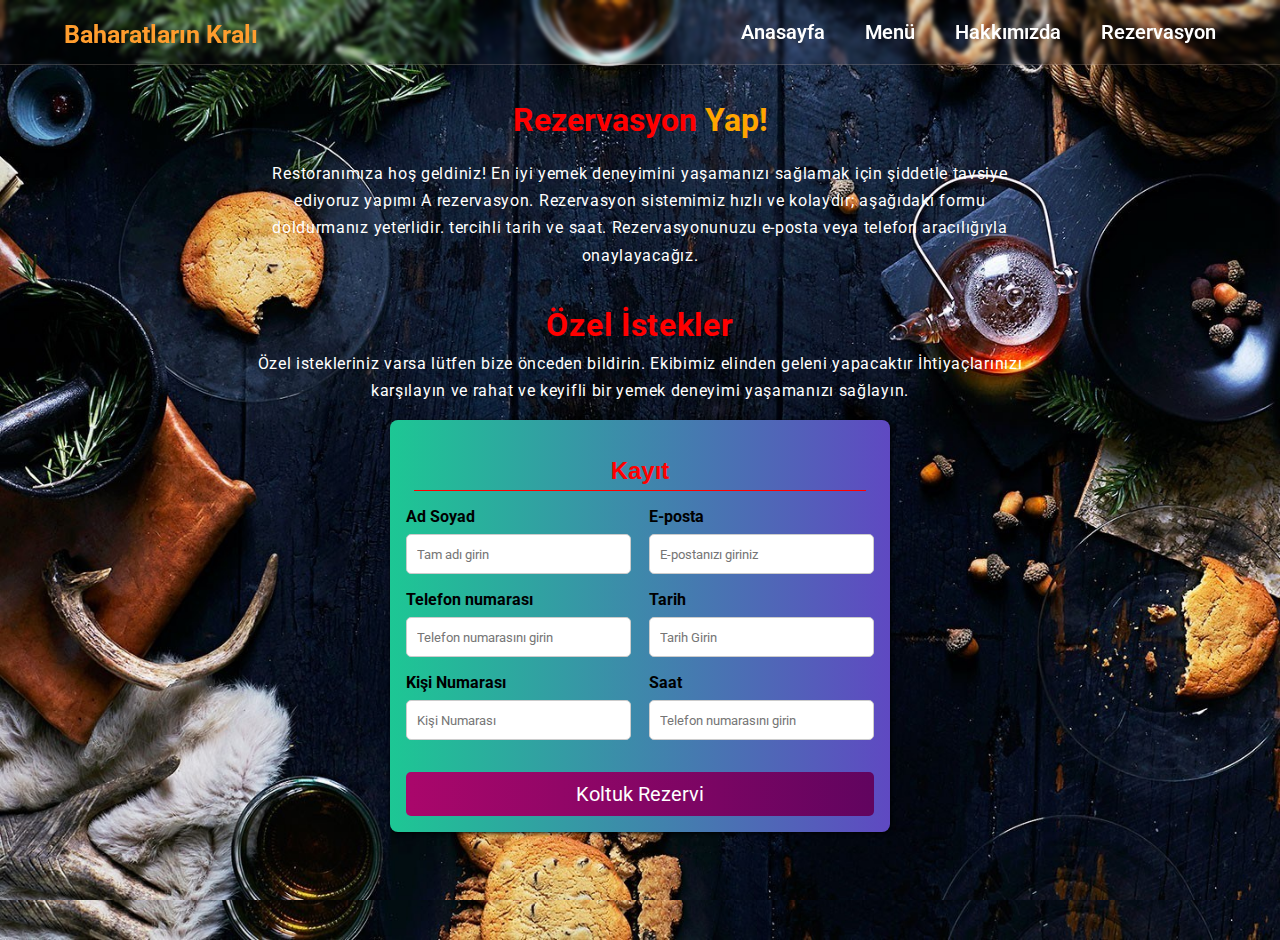
<file: Köfteci İsmail Usta/rezervasyon.html>
<!DOCTYPE html>
<html lang="en">
<head>
    <title> Baharatların Kralı </title>

    <!-- harici css -->
    <link rel="stylesheet" href="./resim/css/style.css">
    <link rel="stylesheet" href="./resim/css/reservation.css">
	<link rel="shortcut icon" href="resim/images/cta-banner.png" type="image/x-icon">

   <!-- javascript kodu -->
    <script src="resim/js/script.js" defer></script>
    <script src="resim/js/reservation.js" defer></script>
</head>

<body>
    <!-- Başlık Bölümü -->
    <section class="header-img">
        <header class="header-main">
            <nav class="nav-main">
                <h1 class="main-title"><a href="#">Baharatların Kralı</a></h1>
                <div class="openMenu"><i class="fa-solid fa-bars" style="color: #ff9d2e;"></i></div>
                <ul class="nav-ul">
                    <li><a href="index.html">Anasayfa</a></li>
                    <li><a href="index.html#menu">Menü</a></li>
                    <li><a href="hakkımızda.html">Hakkımızda</a></li>
                    <li><a href="#">Rezervasyon</a></li>
                    <div class="closeMenu"><i class="fa-solid fa-xmark"></i></div>
                </ul>
            </nav>
        </header>
        <div class="container">
            <h2>Rezervasyon <span>Yap!</span></h2>
            <div class="reservation-details">
                <p>Restoranımıza hoş geldiniz! En iyi yemek deneyimini yaşamanızı sağlamak için şiddetle tavsiye ediyoruz
                    yapımı
                    A
                    rezervasyon. Rezervasyon sistemimiz hızlı ve kolaydır; aşağıdaki formu doldurmanız yeterlidir.
                    tercihli
                    tarih ve saat. Rezervasyonunuzu e-posta veya telefon aracılığıyla onaylayacağız.</p>
                <h2>Özel İstekler</h2>
                <p>Özel istekleriniz varsa lütfen bize önceden bildirin. Ekibimiz elinden geleni yapacaktır
                    İhtiyaçlarınızı karşılayın ve rahat ve keyifli bir yemek deneyimi yaşamanızı sağlayın.</p>
            </div>
            <div class="table-container">
                <form name="reservation-form">
                    <h2>Kayıt</h2>
                    <div class="content">
                        <div class="input-box">
                            <label for="name">Ad Soyad</label>
                            <input type="text" placeholder="Tam adı girin" name="ad" required>
                        </div>
                        <div class="input-box">
                            <label for="email">E-posta</label>
                            <input type="email" placeholder="E-postanızı giriniz" name="e-posta" required>
                        </div>
                        <div class="input-box">
                            <label for="phone">Telefon numarası</label>
                            <input type="tel" placeholder="Telefon numarasını girin" name="telefon" pattern="[0-9]{10}" required>
                        </div>
                        <div class="input-box">
                            <label for="date">Tarih</label>
                            <input type="Tarih" placeholder="Tarih Girin" name="Tarih" required>
                        </div>
                        <div class="input-box">
                            <label for="no-of-persons">Kişi Numarası</label>
                            <input type="number" placeholder="Kişi Numarası" min="1" max="10" name=""
                                required>
                        </div>
                        <div class="input-box">
                            <label for="time">Saat</label>
                            <input type="saat" placeholder="Telefon numarasını girin" name="saat" required>
                        </div>
                    </div>
                    <div class="button-container">
                        <button type="submit" value="Koltuk Rezervi" name="Koltuk Rezervi">Koltuk Rezervi</button>
                    </div>
                </form>
            </div>
        </div>
    </section>
</body>
</html>
</file>
<file: Köfteci İsmail Usta/resim/css/style.css>
@import url('https://fonts.googleapis.com/css2?family=Roboto:wght@400;500&family=Rubik:wght@400;500;600;700&family=Shadows+Into+Light&display=swap');
@import url('https://fonts.googleapis.com/css2?family=Rouge+Script&display=swap');

* {
    padding: 0;
    margin: 0;
    box-sizing: border-box;
    font-family: Roboto, 'Gill Sans', 'Gill Sans MT', Calibri, 'Trebuchet MS', sans-serif;
}
body {
    background-color: white;
}
html {
    scroll-behavior: smooth;
}


::-webkit-scrollbar {
    width: 8px;
}
::-webkit-scrollbar-track {
    background-color: #F9F6F0;
}
::-webkit-scrollbar-thumb {
    background-color: #FF9D2E;
    border-radius: 4rem;
}


.header-img {
    height: 100vh;
    background-image: url("../images/main_bg.jpg");
    background-size: cover;
    background-position: center;
    background-repeat: no-repeat;
    position: relative;
}
.header-main {
    top: 0;
    left: 0;
    width: 100%;
    position: fixed;
    z-index: 10000;
}
.nav-main {
    -webkit-backdrop-filter: blur(2px);
    backdrop-filter: blur(2px);
    position: relative;
    display: flex;
    justify-content: space-between;
    align-items: center;
    padding: 0 64px;
    color: white;
    border: transparent;
    border-block-end: 1px solid hsla(23, 61%, 86%, 0.2);
    transition: 0.6s;
}
.main-title a{
    position: relative;
    text-decoration: none;
    font-size: 25px;
    white-space: nowrap;
    color: #FF9D2E;
    cursor: pointer;
}
.nav-ul {
    position: relative;
    display: flex;
    justify-content: center;
    align-items: center;
    height: 64px;
    gap: 40px;
    list-style-type: none;
}
.nav-ul li a {
    font-family: Roboto, sans-serif;
    text-transform: capitalize;
    font-weight: 575;
    font-size: 20px;
    text-decoration: none;
    color: white;
}
.nav-ul li a:hover {
    color: #FF9D2E;
    cursor: pointer;
}
.active {
    background-color: white;
    box-shadow: 2px 0px 2px rgb(96, 94, 94);
}
.active ul li a {
    color: #24262b;
}
.header-context {
    position: absolute;
    top: 50%;
    left: 50%;
    transform: translate(-50%, -50%);
    text-align: center;
    padding: 4px 8px;
    font-size: 24px;
    font-family: cursive;
    letter-spacing: 1.2px;
    text-transform: capitalize;
}
.header-context h1 {
    color: #2297be;
    font-family: 'Rouge Script', cursive;
    white-space: nowrap;
    font-size: 80px;
    margin: 16px 0;
    text-shadow: -1px -1px 0 black, 1px -1px 0 aqua, -1px 1px 0 black, 1px 1px 0 aqua;
}
.header-context h3 {
    font-size: 24px;
}
.openMenu, .closeMenu {
    font-size: 1.8rem;
    margin: 8px 16px;
    display: none;
    cursor: pointer;
}
/* HumBurger Media Query */
@media screen and (max-width: 800px) {
    .nav-ul {
        height: 100vh;
        position: fixed;
        top: -100vh;
        right: 0;
        left: 0;
        z-index: 10;
        margin: 0;
        padding: 0;
        flex-direction: column;
        justify-content: center;
        align-items: center;
        background-color: #666;
        display: none;
        transition: top 1s ease;
    }
    .closeMenu {
        display: block;
        position: absolute;
        top: 20px;
        right: 20px;
    }
    .openMenu {
        display: block;
        transition: all 0.8s;
    }
    .nav-ul li a {
        color: white;
    }
    .nav-ul li a:hover {
        color: #FF9D2E;
    }
    .header-context h1 {
        font-size: 64px;
        margin: 8px 2px;
    }
    .header-context h3 {
        margin-top: 8px;
        font-size: 18px;
    }
    .nav-main {
        padding: 0 32px;
        height: 64px;
    }
    .main-title {
        font-size: 18px;
    }
}
@media screen and (max-width: 420px) {
    .header-context h1 {
        font-size: 52px;
    }
    .header-context h3 {
        font-size: 14px;
    }
    .nav-main {
        padding: 0 16px;
        height: 56px;
    }
    .main-title {
        font-size: 14px;
    }
    .openMenu, .closeMenu {
        font-size: 1.5rem;
    }
}


section {
    margin-bottom: 40px;
}


section#promo-card {
    display: flex;
    justify-content: center;
    align-items: center;
}
.promo-container::-webkit-scrollbar {
    height: 12px;
}
.promo-container::-webkit-scrollbar-track {
    background-color: #F9F6F0;
}
.promo-container::-webkit-scrollbar-thumb {
    background-color: #FF9D2E;
    border-radius: 4rem;
}
.promo-container {
    padding: 64px 2px 16px;
    max-width: 1050px;
    display: flex;
    align-items: center;
    gap: 32px;
    text-align: center;
    overflow-x: auto;
    margin: 0 10%;
}
.promo-card {
    width: 320px;
    height: 450px;
    min-width: 320px;
    min-height: 450px;
    padding: 16px;
    color: black;
    position: relative;
    background: none;
    transition: color 0.4s;
    border: 1px solid #666;
    border-radius: 6px;
}

@media screen and (max-width: 1290px) {
    .promo-container {
        max-width: 680px;
        margin: 0;
    }
}
@media screen and (max-width: 850px) {
    .promo-container {
        max-width: 350px;
    }
}
.promo-card:hover > * , .promo-card:hover svg path {
    color: white;
    fill: white;
    transition: color 0.6s;
}
.promo-card::before {
    content: "";
    position: absolute;
    left: 0;
    bottom: 0;
    width: 100%;
    height: 25%;
    background-image: linear-gradient(to top, #FF9D2E, #f1632b);
    z-index: -1;
    transition: all .4s;
    border-radius: 0 0;
    border-radius: 6px;
}
.promo-card:hover::before {
    height: 100%;
}
.promo-card svg {
    margin-top: 8px;
    transition: color 0.6s;
}
.h3-card-title{
    font-size: 25px;
    transition: color 0.6s;
}
.card-text {
    padding: 8px;
    color: #666;
    transition: color 0.6s;
}
.promo-img {
    margin-top: 10px;
}


.about-container {
    display: flex;
    justify-content: center;
    align-items: center;
    gap: 48px;
    padding: 16px 32px;
}
.about-banner {
    position: relative;
    width: 424px;
}
.about-img1 {
    max-width: 100%;
    height: auto;
}
.about-img2 {
    width: 200px;
    height: 175px;
    position: absolute;
    left: 16px;
    top: 0px;
}
@keyframes scaleUp {
    0% {
        transform: scale(1);
    }
    100% {
        transform: scale(1.05);
    }
}
.about-content {
    width: 424px;
    padding: 8px 12px;
}
.h2-about-title {
    font-size: 36px;
    margin-bottom: 12px;
}
.span {
    color: #FF9D2E;
    white-space: nowrap;
}
.section-text {
    line-height: 1.2rem;
    padding: 4px;
    font-size: 16px;
    color: #666;
    margin-bottom: 12px;
}
.about-ul {
    list-style-type: none;
    padding-left: 4px;
    margin: 12px 0;
}
.about-text{
    margin-left: 4px;
    line-height: 1.6rem;
    font-size: 16px;
    color: black;
    font-weight: bold;
    white-space: nowrap;
}
.btn-order-now {
    background: none;
    padding: 10px 20px;
    font-size: 20px;
    font-family: Verdana, Geneva, Tahoma, sans-serif;
    cursor: pointer;
    color: #F9F6F0;
    transition: color 0.8s;
    position: relative;
    overflow: hidden;
    border: 2px solid #FF9D2E;
    border-radius: 4px;
}
.btn-order-now:hover {
    color: #FF9D2E;
}
.btn-order-now::before {
    content: "";
    position: absolute;
    left: 0;
    top: 0;
    width: 100%;
    height: 200%;
    background: #FF9D2E;
    z-index: -1;
    transition: 0.8s;
    border-radius: 0 0 50% 50%;
}
.btn-order-now:hover::before {
    height: 0%;
}
@media screen and (max-width: 1200px) {
    .about-container {
        gap: 40px;
    }
    .about-banner {
        width: 375px;
    }
    .about-img2 {
        width: 150px;
        height: 125px;
    }
}
@media screen and (max-width: 800px) {
    .about-container {
        display: block;
        padding: 16px;
    }
    .about-banner {
        display: flex;
        justify-content: center;
        align-items: center;
        width: auto;
        margin-bottom: 16px;
    }
    .about-content {
        width: auto;
    }
}
@media screen and (max-width: 600px) {
    .about-container {
        gap: 32px;
        padding: 8px 16px;
    }
    .about-img2 {
        width: 125px;
        height: 100px;
    }
}


.menu-header {
    margin: 32px 0;
    text-align: center;
}
.subhead{
    color: red;
    font-size: 20px;
}
.Heading{
    font-size: 30px;
}
.Discription{
    font-size: 18px;
    padding: 4px 0;
    color: rgb(78, 78, 78);
}
.allitems {
    display: grid;
    grid-template-columns: auto auto auto;
    justify-content: center;
    align-items: center;
    gap: 28px 48px;
    margin-bottom: 32px;
}
.btn {
    display: block;
    background: none;
    font-size: 18px;
    font-family: Verdana, Geneva, Tahoma, sans-serif;
    cursor: pointer;
    width: 100%;
    height: 45px;
    color: #F9F6F0;
    transition: color 0.8s;
    position: relative;
    overflow: hidden;
    border: 2px solid #FF9D2E;
}
.btn:hover {
    color: #FF9D2E;
}
.btn::before {
    content: "";
    position: absolute;
    left: 0;
    top: 0;
    width: 100%;
    height: 200%;
    background: #FF9D2E;
    z-index: -1;
    transition: 0.8s;
    border-radius: 0 0 50% 50%;
}
.btn:hover::before {
    height: 0%;
}
.dishpic{
    display: block;
    margin-left: auto;
    margin-right: auto;
    width: 100%;
}
.price-tag {
    text-align: center;
    font-size: 18px;
    padding: 4px 0;
    color: rgb(78, 78, 78);
}
.Items{
    width: 275px;
    height: 404px;
}
.Dish{
    text-align: center;
    font-size: 20px;
    padding: 4px 0;
}
@media screen and (max-width: 1000px) { 
    .allitems{
        grid-template-columns: auto auto;
        gap: 32px 32px;
    }
}
@media screen and (max-width: 620px) {
    .allitems {
        grid-template-columns: auto;
        gap: 24px 24px;
    }
}


.testimonials{
    margin: 0;
    padding: 60px 0;
    background: white;
    color: red;
    text-align: center;
}
.inner{
    max-width: 1200px;
    margin: auto;
    overflow: hidden;
    padding: 0 20px;
}
.inner-border {
    width: 264px;
    height: 4px;
    border-radius: 8px;
    background: #edb574;
    margin: 0 auto 12px;
}
.inner h1 {
    font-size: 45px;
    color: #ff9d2e;
}
.row{
    display: flex;
    flex-wrap: wrap;
    justify-content: center;
}
.col{
    flex: 33.33%;
    max-width: 33.33%;
    box-sizing: border-box;
    padding: 15px;
}
.testimonial{
    color: black;
    height: 450px;
    background: aquamarine;
    padding: 4px 8px;
    border-radius: 15px;
    transition: transform 0.5s;
    box-shadow: 1px 1px 2px black;
    cursor: pointer;
}
.testimonial img{
    width: 120px;
    height: 120px;
    border-radius: 50%;
    margin: 8px 0;
}
.testimonial:hover {
    background-color: aqua;
    transform: translateY(-8px);
    box-shadow: 2px 2px 4px black;
}
.star{
    color: orange;
    margin: 12px 0;
}
.name{
    color: rgb(95, 95, 238);
    font-size: 20px;
    font-weight: bold;
    text-transform: capitalize;
    margin: 8px 0;
    white-space: nowrap;
}
@media screen and (max-width: 800px) {
    .inner h1 {
        font-size: 26px;
        white-space: nowrap;
    }
    .col{
        flex: 75%;
        max-width: 100%;
    }
    .testimonial {
        height: 400px;
    }
}


footer {
	background-color: #24262b;
}
.footer-row {
    display: flex;
    justify-content: space-evenly;
    align-items: center;
    line-height: 1.6rem;
}
.footer-col {
    height: 225px;
    width: 250px;
    padding: 8px;
}
.footer-col ul {
    list-style-type: none;
}
.footer-col ul li a {
    text-transform: capitalize;
    text-align: center;
    text-decoration: none;
	font-weight: 400;
    letter-spacing: 0.8px;
	color: #bbbbbb;
}
.footer-col ul li a:hover {
    color: #e91e63;
}
.footer-title {
    position: relative;
    color: #ffffff;
    text-transform: capitalize;
    padding: 4px 0 0;
    margin-bottom: 12px;
}
.footer-title::before{
	content: '';
	position: absolute;
	left: 0;
	bottom: -4px;
	background-color: #e91e63;
	height: 2px;
	box-sizing: border-box;
	width: 75px;
}
.social-links a i {
    display: inline-block;
    text-align: center;
	height: 40px;
	width: 40px;
	background-color: rgba(255,255,255,0.2);
    padding-top: 6px;
    margin: 4px;
	text-align: center;
	line-height: 1.6rem;
	border-radius: 50%;
	color: #ffffff;
	transition: all 0.4s ease;
}
.social-links a i:hover {
    color: #e91e63;
    transform: translateY(-4px);
}
.footer-copyright, .footer-copyright h3 a {
    text-decoration: none;
    text-align: center;
    color: #F9F6F0;
    padding: 12px 0;
    font-size: 16px;
    letter-spacing: 1.1px;
    font-family: Verdana, Tahoma, sans-serif;
    text-transform: capitalize;
}
@media screen and (max-width: 700px) {
    .footer-row {
        display: block;
    }
    .footer-col {
        width: 50%;
        margin-left: auto;
        margin-right: auto;
    }
    .footer-copyright, .footer-copyright h3 a {
        font-size: 14px;
    }
}
</file>
<file: Köfteci İsmail Usta/resim/css/reservation.css>
* {
    margin: 0;
    padding: 0;
    box-sizing: border-box;
    font-family: Roboto, sans-serif;
}
body {
    color: white;
    background-image: url("../images/main_bg.jpg");
    background-size: cover;
    background-position: center;
    background-repeat: no-repeat;
    position: relative;
    object-fit: cover;
}

/* Custom Scroll Bar */
::-webkit-scrollbar {
    width: 8px;
}
::-webkit-scrollbar-track {
    background-color: #F9F6F0;
}
::-webkit-scrollbar-thumb {
    background-color: #FF9D2E;
    border-radius: 4rem;
}

/* About Us Page */
.container {
    padding: 64px 0 0 0;
}
.container h2 {
    color: red;
    padding: 5px;
}
.container p {
    padding: 6px;
    font-size: 16px;
}
h2 {
    margin-top: 1em;
    font-size: 2rem;
    text-align: center;
}
h2 span {
    color: orange;
}
.reservation-details {
    max-width: 800px;
    margin: 0 auto;
    text-align: center;
    padding: 1em;
    font-size: 10px;
    font-family: Verdana, Geneva, Tahoma, sans-serif;
    letter-spacing: .7px;
    line-height: 1.7rem;
}
.table-container {
    max-width: 500px;
    margin: 0 auto;
    border-radius: 8px;
    background-image: linear-gradient(to right, #1dc794, #5f49c2);
    padding: 1em;
    margin-bottom: 2em;
    box-shadow: 1px 1px 4px black;
}
.table-container h2 {
    color: red;
    font-size: 24px;
    font-family: Verdana, Tahoma, sans-serif;
    font-weight: bold;
    margin: 16px 8px;
    border-bottom: 1px solid red;
}
.content {
    display: flex;
    flex-wrap: wrap;
    justify-content: space-between;
}
.input-box {
    width: 48%;
    margin-bottom: 1em;
}
.input-box label {
    display: block;
    color: #000;
    font-weight: bold;
    margin-bottom: 0.5em;
}
.input-box input {
    width: 100%;
    height: 40px;
    padding: 0 10px;
    border-radius: 5px;
    border: 1px solid #ccc;
    outline: none;
}
.button-container {
    margin-top: 1em;
    text-align: center;
}
.button-container button {
    width: 100%;
    padding: 10px;
    font-size: 20px;
    color: #fff;
    border: none;
    border-radius: 5px;
    background-image: linear-gradient(to right, #aa076b, #61045f);
    cursor: pointer;
    transition: 0.3s;
}
.button-container button:hover {
    background-image: linear-gradient(to right, #61045f, #aa076b);
}
@media screen and (max-width: 600px) {
    .container {
        min-width: 200px;
    }
    .reservation-details {
        padding: 1em;
    }
    .input-box {
        width: 100%;
    }
    .table-container {
        margin: 2em 1em;
    }
}
</file>
